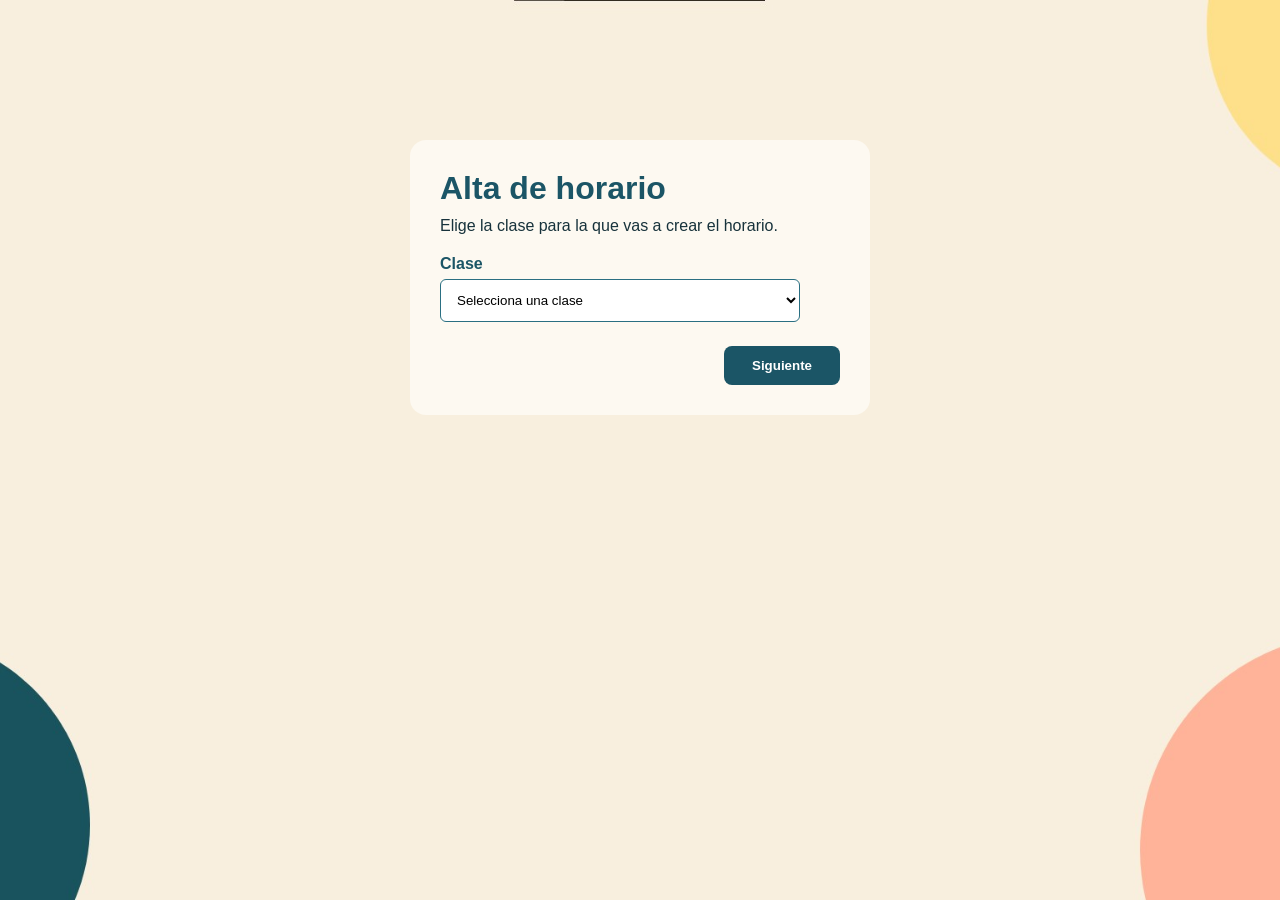
<file: index.html>
<!DOCTYPE html>
<html lang="es">
<head>
  <meta charset="UTF-8">
  <meta name="viewport" content="width=device-width, initial-scale=1">
  <title>Alta de horario - Elegir clase</title>
  <link rel="stylesheet" href="estilos.css">
</head>
<body>
  <form class="tarjeta estrecha" action="horario.html" method="get">
    <h1>Alta de horario</h1>
    <p class="ayuda">Elige la clase para la que vas a crear el horario.</p>

    <label class="campo" for="clase">Clase</label>
    <select class="grande" id="clase" name="clase" required>
      <option value="">Selecciona una clase</option>
      <option value="1DAW">1DAW</option>
      <option value="2DAW">2DAW</option>
      <option value="1GA">1GA</option>
      <option value="2GA">2GA</option>
    </select>

    <div class="acciones">
      <input type="submit" value="Siguiente">
    </div>
  </form>
</body>
</html>
</file>
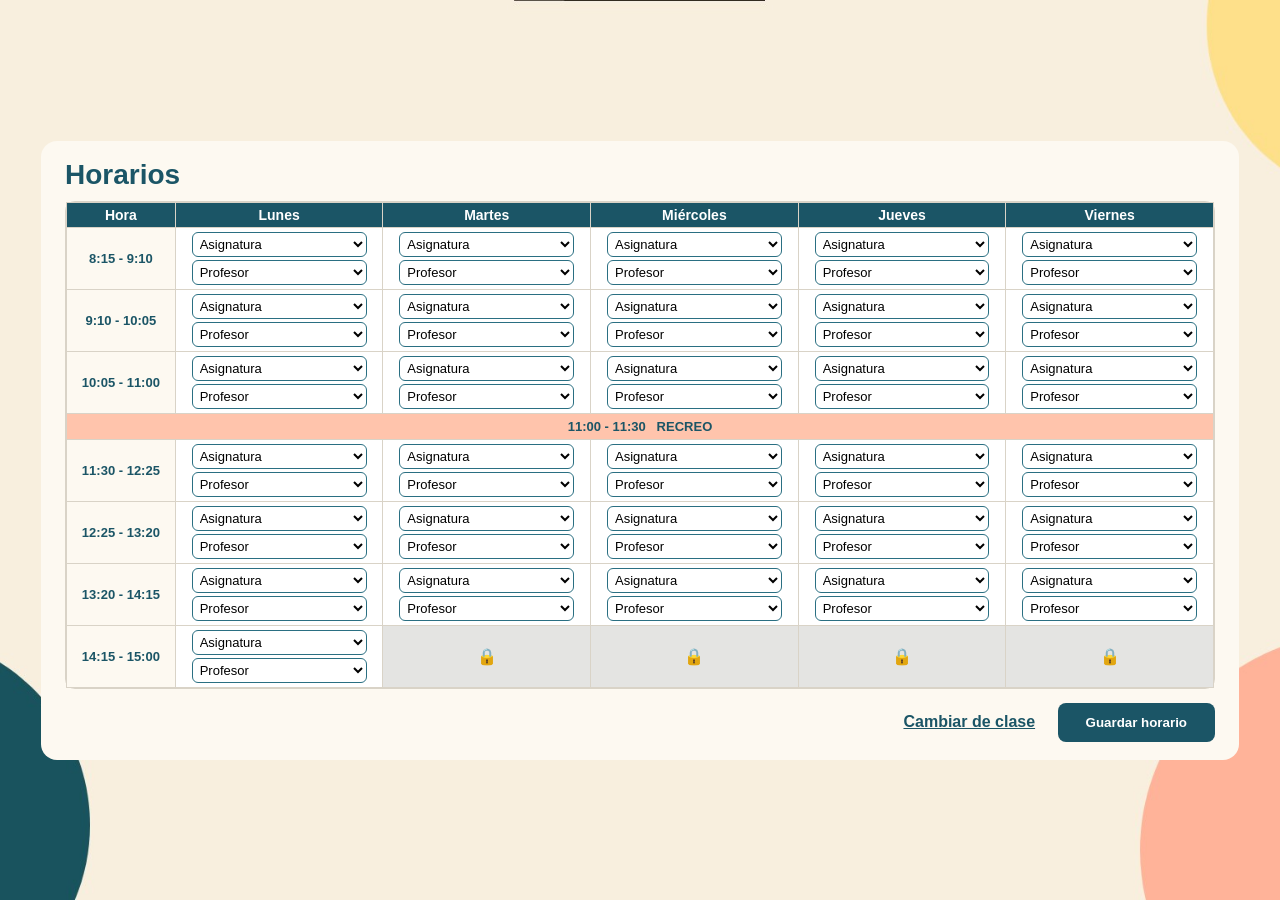
<file: horario.html>
<!DOCTYPE html>
<html lang="es">
<head>
  <meta charset="UTF-8">
  <meta name="viewport" content="width=device-width, initial-scale=1">
  <title>Alta de horario - Horario</title>
  <link rel="stylesheet" href="estilos.css">
</head>
<body class="horario">
  <form class="tarjeta ancha" action="#" method="post">
    <div class="cabecera">
      <h1>Horarios</h1>
    </div>

    <div class="tabla-scroll">
      <table>
        <thead>
          <tr><th scope="col">Hora</th><th scope="col">Lunes</th><th scope="col">Martes</th><th scope="col">Miércoles</th><th scope="col">Jueves</th><th scope="col">Viernes</th></tr>
        </thead>
        <tbody>
        <tr><th scope="row">8:15 - 9:10</th><td><select class="asignatura" name="lunes_1_asignatura" aria-label="Asignatura, Lunes, 8:15 - 9:10"><option value="">Asignatura</option><option value="Programación">Programación</option><option value="Bases de Datos">Bases de Datos</option><option value="DWEC">DWEC</option><option value="DWES">DWES</option><option value="DIW">DIW</option><option value="Entornos de Desarrollo">Entornos de Desarrollo</option></select><select class="profesor" name="lunes_1_profesor" aria-label="Profesor, Lunes, 8:15 - 9:10"><option value="">Profesor</option><option value="Laura Gómez">Laura Gómez</option><option value="Carlos Martín">Carlos Martín</option><option value="Ana Ruiz">Ana Ruiz</option><option value="Javier Torres">Javier Torres</option><option value="Marta Sánchez">Marta Sánchez</option></select></td><td><select class="asignatura" name="martes_1_asignatura" aria-label="Asignatura, Martes, 8:15 - 9:10"><option value="">Asignatura</option><option value="Programación">Programación</option><option value="Bases de Datos">Bases de Datos</option><option value="DWEC">DWEC</option><option value="DWES">DWES</option><option value="DIW">DIW</option><option value="Entornos de Desarrollo">Entornos de Desarrollo</option></select><select class="profesor" name="martes_1_profesor" aria-label="Profesor, Martes, 8:15 - 9:10"><option value="">Profesor</option><option value="Laura Gómez">Laura Gómez</option><option value="Carlos Martín">Carlos Martín</option><option value="Ana Ruiz">Ana Ruiz</option><option value="Javier Torres">Javier Torres</option><option value="Marta Sánchez">Marta Sánchez</option></select></td><td><select class="asignatura" name="miercoles_1_asignatura" aria-label="Asignatura, Miércoles, 8:15 - 9:10"><option value="">Asignatura</option><option value="Programación">Programación</option><option value="Bases de Datos">Bases de Datos</option><option value="DWEC">DWEC</option><option value="DWES">DWES</option><option value="DIW">DIW</option><option value="Entornos de Desarrollo">Entornos de Desarrollo</option></select><select class="profesor" name="miercoles_1_profesor" aria-label="Profesor, Miércoles, 8:15 - 9:10"><option value="">Profesor</option><option value="Laura Gómez">Laura Gómez</option><option value="Carlos Martín">Carlos Martín</option><option value="Ana Ruiz">Ana Ruiz</option><option value="Javier Torres">Javier Torres</option><option value="Marta Sánchez">Marta Sánchez</option></select></td><td><select class="asignatura" name="jueves_1_asignatura" aria-label="Asignatura, Jueves, 8:15 - 9:10"><option value="">Asignatura</option><option value="Programación">Programación</option><option value="Bases de Datos">Bases de Datos</option><option value="DWEC">DWEC</option><option value="DWES">DWES</option><option value="DIW">DIW</option><option value="Entornos de Desarrollo">Entornos de Desarrollo</option></select><select class="profesor" name="jueves_1_profesor" aria-label="Profesor, Jueves, 8:15 - 9:10"><option value="">Profesor</option><option value="Laura Gómez">Laura Gómez</option><option value="Carlos Martín">Carlos Martín</option><option value="Ana Ruiz">Ana Ruiz</option><option value="Javier Torres">Javier Torres</option><option value="Marta Sánchez">Marta Sánchez</option></select></td><td><select class="asignatura" name="viernes_1_asignatura" aria-label="Asignatura, Viernes, 8:15 - 9:10"><option value="">Asignatura</option><option value="Programación">Programación</option><option value="Bases de Datos">Bases de Datos</option><option value="DWEC">DWEC</option><option value="DWES">DWES</option><option value="DIW">DIW</option><option value="Entornos de Desarrollo">Entornos de Desarrollo</option></select><select class="profesor" name="viernes_1_profesor" aria-label="Profesor, Viernes, 8:15 - 9:10"><option value="">Profesor</option><option value="Laura Gómez">Laura Gómez</option><option value="Carlos Martín">Carlos Martín</option><option value="Ana Ruiz">Ana Ruiz</option><option value="Javier Torres">Javier Torres</option><option value="Marta Sánchez">Marta Sánchez</option></select></td></tr>
        <tr><th scope="row">9:10 - 10:05</th><td><select class="asignatura" name="lunes_2_asignatura" aria-label="Asignatura, Lunes, 9:10 - 10:05"><option value="">Asignatura</option><option value="Programación">Programación</option><option value="Bases de Datos">Bases de Datos</option><option value="DWEC">DWEC</option><option value="DWES">DWES</option><option value="DIW">DIW</option><option value="Entornos de Desarrollo">Entornos de Desarrollo</option></select><select class="profesor" name="lunes_2_profesor" aria-label="Profesor, Lunes, 9:10 - 10:05"><option value="">Profesor</option><option value="Laura Gómez">Laura Gómez</option><option value="Carlos Martín">Carlos Martín</option><option value="Ana Ruiz">Ana Ruiz</option><option value="Javier Torres">Javier Torres</option><option value="Marta Sánchez">Marta Sánchez</option></select></td><td><select class="asignatura" name="martes_2_asignatura" aria-label="Asignatura, Martes, 9:10 - 10:05"><option value="">Asignatura</option><option value="Programación">Programación</option><option value="Bases de Datos">Bases de Datos</option><option value="DWEC">DWEC</option><option value="DWES">DWES</option><option value="DIW">DIW</option><option value="Entornos de Desarrollo">Entornos de Desarrollo</option></select><select class="profesor" name="martes_2_profesor" aria-label="Profesor, Martes, 9:10 - 10:05"><option value="">Profesor</option><option value="Laura Gómez">Laura Gómez</option><option value="Carlos Martín">Carlos Martín</option><option value="Ana Ruiz">Ana Ruiz</option><option value="Javier Torres">Javier Torres</option><option value="Marta Sánchez">Marta Sánchez</option></select></td><td><select class="asignatura" name="miercoles_2_asignatura" aria-label="Asignatura, Miércoles, 9:10 - 10:05"><option value="">Asignatura</option><option value="Programación">Programación</option><option value="Bases de Datos">Bases de Datos</option><option value="DWEC">DWEC</option><option value="DWES">DWES</option><option value="DIW">DIW</option><option value="Entornos de Desarrollo">Entornos de Desarrollo</option></select><select class="profesor" name="miercoles_2_profesor" aria-label="Profesor, Miércoles, 9:10 - 10:05"><option value="">Profesor</option><option value="Laura Gómez">Laura Gómez</option><option value="Carlos Martín">Carlos Martín</option><option value="Ana Ruiz">Ana Ruiz</option><option value="Javier Torres">Javier Torres</option><option value="Marta Sánchez">Marta Sánchez</option></select></td><td><select class="asignatura" name="jueves_2_asignatura" aria-label="Asignatura, Jueves, 9:10 - 10:05"><option value="">Asignatura</option><option value="Programación">Programación</option><option value="Bases de Datos">Bases de Datos</option><option value="DWEC">DWEC</option><option value="DWES">DWES</option><option value="DIW">DIW</option><option value="Entornos de Desarrollo">Entornos de Desarrollo</option></select><select class="profesor" name="jueves_2_profesor" aria-label="Profesor, Jueves, 9:10 - 10:05"><option value="">Profesor</option><option value="Laura Gómez">Laura Gómez</option><option value="Carlos Martín">Carlos Martín</option><option value="Ana Ruiz">Ana Ruiz</option><option value="Javier Torres">Javier Torres</option><option value="Marta Sánchez">Marta Sánchez</option></select></td><td><select class="asignatura" name="viernes_2_asignatura" aria-label="Asignatura, Viernes, 9:10 - 10:05"><option value="">Asignatura</option><option value="Programación">Programación</option><option value="Bases de Datos">Bases de Datos</option><option value="DWEC">DWEC</option><option value="DWES">DWES</option><option value="DIW">DIW</option><option value="Entornos de Desarrollo">Entornos de Desarrollo</option></select><select class="profesor" name="viernes_2_profesor" aria-label="Profesor, Viernes, 9:10 - 10:05"><option value="">Profesor</option><option value="Laura Gómez">Laura Gómez</option><option value="Carlos Martín">Carlos Martín</option><option value="Ana Ruiz">Ana Ruiz</option><option value="Javier Torres">Javier Torres</option><option value="Marta Sánchez">Marta Sánchez</option></select></td></tr>
        <tr><th scope="row">10:05 - 11:00</th><td><select class="asignatura" name="lunes_3_asignatura" aria-label="Asignatura, Lunes, 10:05 - 11:00"><option value="">Asignatura</option><option value="Programación">Programación</option><option value="Bases de Datos">Bases de Datos</option><option value="DWEC">DWEC</option><option value="DWES">DWES</option><option value="DIW">DIW</option><option value="Entornos de Desarrollo">Entornos de Desarrollo</option></select><select class="profesor" name="lunes_3_profesor" aria-label="Profesor, Lunes, 10:05 - 11:00"><option value="">Profesor</option><option value="Laura Gómez">Laura Gómez</option><option value="Carlos Martín">Carlos Martín</option><option value="Ana Ruiz">Ana Ruiz</option><option value="Javier Torres">Javier Torres</option><option value="Marta Sánchez">Marta Sánchez</option></select></td><td><select class="asignatura" name="martes_3_asignatura" aria-label="Asignatura, Martes, 10:05 - 11:00"><option value="">Asignatura</option><option value="Programación">Programación</option><option value="Bases de Datos">Bases de Datos</option><option value="DWEC">DWEC</option><option value="DWES">DWES</option><option value="DIW">DIW</option><option value="Entornos de Desarrollo">Entornos de Desarrollo</option></select><select class="profesor" name="martes_3_profesor" aria-label="Profesor, Martes, 10:05 - 11:00"><option value="">Profesor</option><option value="Laura Gómez">Laura Gómez</option><option value="Carlos Martín">Carlos Martín</option><option value="Ana Ruiz">Ana Ruiz</option><option value="Javier Torres">Javier Torres</option><option value="Marta Sánchez">Marta Sánchez</option></select></td><td><select class="asignatura" name="miercoles_3_asignatura" aria-label="Asignatura, Miércoles, 10:05 - 11:00"><option value="">Asignatura</option><option value="Programación">Programación</option><option value="Bases de Datos">Bases de Datos</option><option value="DWEC">DWEC</option><option value="DWES">DWES</option><option value="DIW">DIW</option><option value="Entornos de Desarrollo">Entornos de Desarrollo</option></select><select class="profesor" name="miercoles_3_profesor" aria-label="Profesor, Miércoles, 10:05 - 11:00"><option value="">Profesor</option><option value="Laura Gómez">Laura Gómez</option><option value="Carlos Martín">Carlos Martín</option><option value="Ana Ruiz">Ana Ruiz</option><option value="Javier Torres">Javier Torres</option><option value="Marta Sánchez">Marta Sánchez</option></select></td><td><select class="asignatura" name="jueves_3_asignatura" aria-label="Asignatura, Jueves, 10:05 - 11:00"><option value="">Asignatura</option><option value="Programación">Programación</option><option value="Bases de Datos">Bases de Datos</option><option value="DWEC">DWEC</option><option value="DWES">DWES</option><option value="DIW">DIW</option><option value="Entornos de Desarrollo">Entornos de Desarrollo</option></select><select class="profesor" name="jueves_3_profesor" aria-label="Profesor, Jueves, 10:05 - 11:00"><option value="">Profesor</option><option value="Laura Gómez">Laura Gómez</option><option value="Carlos Martín">Carlos Martín</option><option value="Ana Ruiz">Ana Ruiz</option><option value="Javier Torres">Javier Torres</option><option value="Marta Sánchez">Marta Sánchez</option></select></td><td><select class="asignatura" name="viernes_3_asignatura" aria-label="Asignatura, Viernes, 10:05 - 11:00"><option value="">Asignatura</option><option value="Programación">Programación</option><option value="Bases de Datos">Bases de Datos</option><option value="DWEC">DWEC</option><option value="DWES">DWES</option><option value="DIW">DIW</option><option value="Entornos de Desarrollo">Entornos de Desarrollo</option></select><select class="profesor" name="viernes_3_profesor" aria-label="Profesor, Viernes, 10:05 - 11:00"><option value="">Profesor</option><option value="Laura Gómez">Laura Gómez</option><option value="Carlos Martín">Carlos Martín</option><option value="Ana Ruiz">Ana Ruiz</option><option value="Javier Torres">Javier Torres</option><option value="Marta Sánchez">Marta Sánchez</option></select></td></tr>
        <tr class="recreo"><th scope="row" colspan="6">11:00 - 11:30 &nbsp; RECREO</th></tr>
        <tr><th scope="row">11:30 - 12:25</th><td><select class="asignatura" name="lunes_4_asignatura" aria-label="Asignatura, Lunes, 11:30 - 12:25"><option value="">Asignatura</option><option value="Programación">Programación</option><option value="Bases de Datos">Bases de Datos</option><option value="DWEC">DWEC</option><option value="DWES">DWES</option><option value="DIW">DIW</option><option value="Entornos de Desarrollo">Entornos de Desarrollo</option></select><select class="profesor" name="lunes_4_profesor" aria-label="Profesor, Lunes, 11:30 - 12:25"><option value="">Profesor</option><option value="Laura Gómez">Laura Gómez</option><option value="Carlos Martín">Carlos Martín</option><option value="Ana Ruiz">Ana Ruiz</option><option value="Javier Torres">Javier Torres</option><option value="Marta Sánchez">Marta Sánchez</option></select></td><td><select class="asignatura" name="martes_4_asignatura" aria-label="Asignatura, Martes, 11:30 - 12:25"><option value="">Asignatura</option><option value="Programación">Programación</option><option value="Bases de Datos">Bases de Datos</option><option value="DWEC">DWEC</option><option value="DWES">DWES</option><option value="DIW">DIW</option><option value="Entornos de Desarrollo">Entornos de Desarrollo</option></select><select class="profesor" name="martes_4_profesor" aria-label="Profesor, Martes, 11:30 - 12:25"><option value="">Profesor</option><option value="Laura Gómez">Laura Gómez</option><option value="Carlos Martín">Carlos Martín</option><option value="Ana Ruiz">Ana Ruiz</option><option value="Javier Torres">Javier Torres</option><option value="Marta Sánchez">Marta Sánchez</option></select></td><td><select class="asignatura" name="miercoles_4_asignatura" aria-label="Asignatura, Miércoles, 11:30 - 12:25"><option value="">Asignatura</option><option value="Programación">Programación</option><option value="Bases de Datos">Bases de Datos</option><option value="DWEC">DWEC</option><option value="DWES">DWES</option><option value="DIW">DIW</option><option value="Entornos de Desarrollo">Entornos de Desarrollo</option></select><select class="profesor" name="miercoles_4_profesor" aria-label="Profesor, Miércoles, 11:30 - 12:25"><option value="">Profesor</option><option value="Laura Gómez">Laura Gómez</option><option value="Carlos Martín">Carlos Martín</option><option value="Ana Ruiz">Ana Ruiz</option><option value="Javier Torres">Javier Torres</option><option value="Marta Sánchez">Marta Sánchez</option></select></td><td><select class="asignatura" name="jueves_4_asignatura" aria-label="Asignatura, Jueves, 11:30 - 12:25"><option value="">Asignatura</option><option value="Programación">Programación</option><option value="Bases de Datos">Bases de Datos</option><option value="DWEC">DWEC</option><option value="DWES">DWES</option><option value="DIW">DIW</option><option value="Entornos de Desarrollo">Entornos de Desarrollo</option></select><select class="profesor" name="jueves_4_profesor" aria-label="Profesor, Jueves, 11:30 - 12:25"><option value="">Profesor</option><option value="Laura Gómez">Laura Gómez</option><option value="Carlos Martín">Carlos Martín</option><option value="Ana Ruiz">Ana Ruiz</option><option value="Javier Torres">Javier Torres</option><option value="Marta Sánchez">Marta Sánchez</option></select></td><td><select class="asignatura" name="viernes_4_asignatura" aria-label="Asignatura, Viernes, 11:30 - 12:25"><option value="">Asignatura</option><option value="Programación">Programación</option><option value="Bases de Datos">Bases de Datos</option><option value="DWEC">DWEC</option><option value="DWES">DWES</option><option value="DIW">DIW</option><option value="Entornos de Desarrollo">Entornos de Desarrollo</option></select><select class="profesor" name="viernes_4_profesor" aria-label="Profesor, Viernes, 11:30 - 12:25"><option value="">Profesor</option><option value="Laura Gómez">Laura Gómez</option><option value="Carlos Martín">Carlos Martín</option><option value="Ana Ruiz">Ana Ruiz</option><option value="Javier Torres">Javier Torres</option><option value="Marta Sánchez">Marta Sánchez</option></select></td></tr>
        <tr><th scope="row">12:25 - 13:20</th><td><select class="asignatura" name="lunes_5_asignatura" aria-label="Asignatura, Lunes, 12:25 - 13:20"><option value="">Asignatura</option><option value="Programación">Programación</option><option value="Bases de Datos">Bases de Datos</option><option value="DWEC">DWEC</option><option value="DWES">DWES</option><option value="DIW">DIW</option><option value="Entornos de Desarrollo">Entornos de Desarrollo</option></select><select class="profesor" name="lunes_5_profesor" aria-label="Profesor, Lunes, 12:25 - 13:20"><option value="">Profesor</option><option value="Laura Gómez">Laura Gómez</option><option value="Carlos Martín">Carlos Martín</option><option value="Ana Ruiz">Ana Ruiz</option><option value="Javier Torres">Javier Torres</option><option value="Marta Sánchez">Marta Sánchez</option></select></td><td><select class="asignatura" name="martes_5_asignatura" aria-label="Asignatura, Martes, 12:25 - 13:20"><option value="">Asignatura</option><option value="Programación">Programación</option><option value="Bases de Datos">Bases de Datos</option><option value="DWEC">DWEC</option><option value="DWES">DWES</option><option value="DIW">DIW</option><option value="Entornos de Desarrollo">Entornos de Desarrollo</option></select><select class="profesor" name="martes_5_profesor" aria-label="Profesor, Martes, 12:25 - 13:20"><option value="">Profesor</option><option value="Laura Gómez">Laura Gómez</option><option value="Carlos Martín">Carlos Martín</option><option value="Ana Ruiz">Ana Ruiz</option><option value="Javier Torres">Javier Torres</option><option value="Marta Sánchez">Marta Sánchez</option></select></td><td><select class="asignatura" name="miercoles_5_asignatura" aria-label="Asignatura, Miércoles, 12:25 - 13:20"><option value="">Asignatura</option><option value="Programación">Programación</option><option value="Bases de Datos">Bases de Datos</option><option value="DWEC">DWEC</option><option value="DWES">DWES</option><option value="DIW">DIW</option><option value="Entornos de Desarrollo">Entornos de Desarrollo</option></select><select class="profesor" name="miercoles_5_profesor" aria-label="Profesor, Miércoles, 12:25 - 13:20"><option value="">Profesor</option><option value="Laura Gómez">Laura Gómez</option><option value="Carlos Martín">Carlos Martín</option><option value="Ana Ruiz">Ana Ruiz</option><option value="Javier Torres">Javier Torres</option><option value="Marta Sánchez">Marta Sánchez</option></select></td><td><select class="asignatura" name="jueves_5_asignatura" aria-label="Asignatura, Jueves, 12:25 - 13:20"><option value="">Asignatura</option><option value="Programación">Programación</option><option value="Bases de Datos">Bases de Datos</option><option value="DWEC">DWEC</option><option value="DWES">DWES</option><option value="DIW">DIW</option><option value="Entornos de Desarrollo">Entornos de Desarrollo</option></select><select class="profesor" name="jueves_5_profesor" aria-label="Profesor, Jueves, 12:25 - 13:20"><option value="">Profesor</option><option value="Laura Gómez">Laura Gómez</option><option value="Carlos Martín">Carlos Martín</option><option value="Ana Ruiz">Ana Ruiz</option><option value="Javier Torres">Javier Torres</option><option value="Marta Sánchez">Marta Sánchez</option></select></td><td><select class="asignatura" name="viernes_5_asignatura" aria-label="Asignatura, Viernes, 12:25 - 13:20"><option value="">Asignatura</option><option value="Programación">Programación</option><option value="Bases de Datos">Bases de Datos</option><option value="DWEC">DWEC</option><option value="DWES">DWES</option><option value="DIW">DIW</option><option value="Entornos de Desarrollo">Entornos de Desarrollo</option></select><select class="profesor" name="viernes_5_profesor" aria-label="Profesor, Viernes, 12:25 - 13:20"><option value="">Profesor</option><option value="Laura Gómez">Laura Gómez</option><option value="Carlos Martín">Carlos Martín</option><option value="Ana Ruiz">Ana Ruiz</option><option value="Javier Torres">Javier Torres</option><option value="Marta Sánchez">Marta Sánchez</option></select></td></tr>
        <tr><th scope="row">13:20 - 14:15</th><td><select class="asignatura" name="lunes_6_asignatura" aria-label="Asignatura, Lunes, 13:20 - 14:15"><option value="">Asignatura</option><option value="Programación">Programación</option><option value="Bases de Datos">Bases de Datos</option><option value="DWEC">DWEC</option><option value="DWES">DWES</option><option value="DIW">DIW</option><option value="Entornos de Desarrollo">Entornos de Desarrollo</option></select><select class="profesor" name="lunes_6_profesor" aria-label="Profesor, Lunes, 13:20 - 14:15"><option value="">Profesor</option><option value="Laura Gómez">Laura Gómez</option><option value="Carlos Martín">Carlos Martín</option><option value="Ana Ruiz">Ana Ruiz</option><option value="Javier Torres">Javier Torres</option><option value="Marta Sánchez">Marta Sánchez</option></select></td><td><select class="asignatura" name="martes_6_asignatura" aria-label="Asignatura, Martes, 13:20 - 14:15"><option value="">Asignatura</option><option value="Programación">Programación</option><option value="Bases de Datos">Bases de Datos</option><option value="DWEC">DWEC</option><option value="DWES">DWES</option><option value="DIW">DIW</option><option value="Entornos de Desarrollo">Entornos de Desarrollo</option></select><select class="profesor" name="martes_6_profesor" aria-label="Profesor, Martes, 13:20 - 14:15"><option value="">Profesor</option><option value="Laura Gómez">Laura Gómez</option><option value="Carlos Martín">Carlos Martín</option><option value="Ana Ruiz">Ana Ruiz</option><option value="Javier Torres">Javier Torres</option><option value="Marta Sánchez">Marta Sánchez</option></select></td><td><select class="asignatura" name="miercoles_6_asignatura" aria-label="Asignatura, Miércoles, 13:20 - 14:15"><option value="">Asignatura</option><option value="Programación">Programación</option><option value="Bases de Datos">Bases de Datos</option><option value="DWEC">DWEC</option><option value="DWES">DWES</option><option value="DIW">DIW</option><option value="Entornos de Desarrollo">Entornos de Desarrollo</option></select><select class="profesor" name="miercoles_6_profesor" aria-label="Profesor, Miércoles, 13:20 - 14:15"><option value="">Profesor</option><option value="Laura Gómez">Laura Gómez</option><option value="Carlos Martín">Carlos Martín</option><option value="Ana Ruiz">Ana Ruiz</option><option value="Javier Torres">Javier Torres</option><option value="Marta Sánchez">Marta Sánchez</option></select></td><td><select class="asignatura" name="jueves_6_asignatura" aria-label="Asignatura, Jueves, 13:20 - 14:15"><option value="">Asignatura</option><option value="Programación">Programación</option><option value="Bases de Datos">Bases de Datos</option><option value="DWEC">DWEC</option><option value="DWES">DWES</option><option value="DIW">DIW</option><option value="Entornos de Desarrollo">Entornos de Desarrollo</option></select><select class="profesor" name="jueves_6_profesor" aria-label="Profesor, Jueves, 13:20 - 14:15"><option value="">Profesor</option><option value="Laura Gómez">Laura Gómez</option><option value="Carlos Martín">Carlos Martín</option><option value="Ana Ruiz">Ana Ruiz</option><option value="Javier Torres">Javier Torres</option><option value="Marta Sánchez">Marta Sánchez</option></select></td><td><select class="asignatura" name="viernes_6_asignatura" aria-label="Asignatura, Viernes, 13:20 - 14:15"><option value="">Asignatura</option><option value="Programación">Programación</option><option value="Bases de Datos">Bases de Datos</option><option value="DWEC">DWEC</option><option value="DWES">DWES</option><option value="DIW">DIW</option><option value="Entornos de Desarrollo">Entornos de Desarrollo</option></select><select class="profesor" name="viernes_6_profesor" aria-label="Profesor, Viernes, 13:20 - 14:15"><option value="">Profesor</option><option value="Laura Gómez">Laura Gómez</option><option value="Carlos Martín">Carlos Martín</option><option value="Ana Ruiz">Ana Ruiz</option><option value="Javier Torres">Javier Torres</option><option value="Marta Sánchez">Marta Sánchez</option></select></td></tr>
        <tr><th scope="row">14:15 - 15:00</th><td><select class="asignatura" name="lunes_7_asignatura" aria-label="Asignatura, Lunes, 14:15 - 15:00"><option value="">Asignatura</option><option value="Programación">Programación</option><option value="Bases de Datos">Bases de Datos</option><option value="DWEC">DWEC</option><option value="DWES">DWES</option><option value="DIW">DIW</option><option value="Entornos de Desarrollo">Entornos de Desarrollo</option></select><select class="profesor" name="lunes_7_profesor" aria-label="Profesor, Lunes, 14:15 - 15:00"><option value="">Profesor</option><option value="Laura Gómez">Laura Gómez</option><option value="Carlos Martín">Carlos Martín</option><option value="Ana Ruiz">Ana Ruiz</option><option value="Javier Torres">Javier Torres</option><option value="Marta Sánchez">Marta Sánchez</option></select></td><td class="bloqueado" title="Franja no disponible"><span aria-label="Bloqueado">&#128274;</span></td><td class="bloqueado" title="Franja no disponible"><span aria-label="Bloqueado">&#128274;</span></td><td class="bloqueado" title="Franja no disponible"><span aria-label="Bloqueado">&#128274;</span></td><td class="bloqueado" title="Franja no disponible"><span aria-label="Bloqueado">&#128274;</span></td></tr>
        </tbody>
      </table>
    </div>

    <div class="acciones">
      <a class="volver" href="index.html">Cambiar de clase</a>
      <input type="submit" value="Guardar horario">
    </div>
  </form>
</body>
</html>
</file>
<file: estilos.css>
/* Comunes */
body {
  margin: 0;
  padding: 2.5rem 1.25rem;
  font-family: Arial, sans-serif;
  color: #17323b;
  background-image: url("img/fondo.jpg");
  background-size: cover;
  background-position: center;
  background-attachment: fixed;
}

.tarjeta {
  margin: 0 auto;
  padding: 1.875rem;
  background: #fdf9f1;
  border-radius: 16px;
}

h1 {
  margin: 0 0 0.625rem 0;
  color: #1b5566;
}

.ayuda {
  margin: 0 0 1.25rem 0;
}

.campo {
  display: block;
  margin-bottom: 0.375rem;
  font-weight: bold;
  color: #1b5566;
}

select {
  padding: 0.375rem;
  border: 1px solid #2a6f82;
  border-radius: 6px;
  background: #ffffff;
}

input[type=submit] {
  padding: 0.75rem 1.75rem;
  border: 0;
  border-radius: 8px;
  background: #1b5566;
  color: #ffffff;
  font-weight: bold;
  cursor: pointer;
}

.acciones {
  margin-top: 1.5rem;
  text-align: right;
}

/* index.html */
.estrecha {
  max-width: 400px;
  margin-top: 6.25rem;
}

select.grande {
  width: 90%;
  padding: 0.75rem;
}

/* horario.html (todo visible sin scroll) */
body.horario {
  padding: 0;
}

/* centrado horizontal y vertical */
.ancha {
  position: absolute;
  top: 0;
  right: 0;
  bottom: 0;
  left: 0;
  width: 90%;
  max-width: 1150px;
  height: fit-content;
  margin: auto;
  padding: 1.125rem 1.5rem;
}

.cabecera {
  margin-bottom: 0.625rem;
}

.ancha h1 {
  margin: 0;
  font-size: 1.75rem;
}

.tabla-scroll {
  border: 1px solid #d9d3c7;
  border-radius: 10px;
  background: #ffffff;
}

table {
  width: 100%;
  table-layout: fixed;
  border-collapse: collapse;
}

th,
td {
  padding: 0.25rem;
  border: 1px solid #d9d3c7;
}

thead th {
  background: #1b5566;
  color: #ffffff;
  font-size: 0.875rem;
}

thead th:first-child {
  width: 8.7%;
}

tbody th {
  background: #fdf9f1;
  color: #1b5566;
  font-size: 0.8125rem;
}

td select {
  display: block;
  width: 88%;
  margin: 0 auto 0.1875rem auto;
  padding: 0.1875rem;
  font-size: 0.8125rem;
}

td select.profesor {
  margin-bottom: 0;
}

.recreo th {
  padding: 0.3125rem;
  background: #ffc4ac;
  color: #1b5566;
}

.bloqueado {
  background: #e4e4e2;
  text-align: center;
}

.ancha .acciones {
  margin-top: 0.875rem;
}

a.volver {
  margin-right: 1.125rem;
  color: #1b5566;
  font-weight: bold;
}

@media (max-height: 700px) {
  td select {
    padding: 0;
    font-size: 0.6875rem;
  }

  th,
  td {
    padding: 0.125rem;
  }
}
</file>
